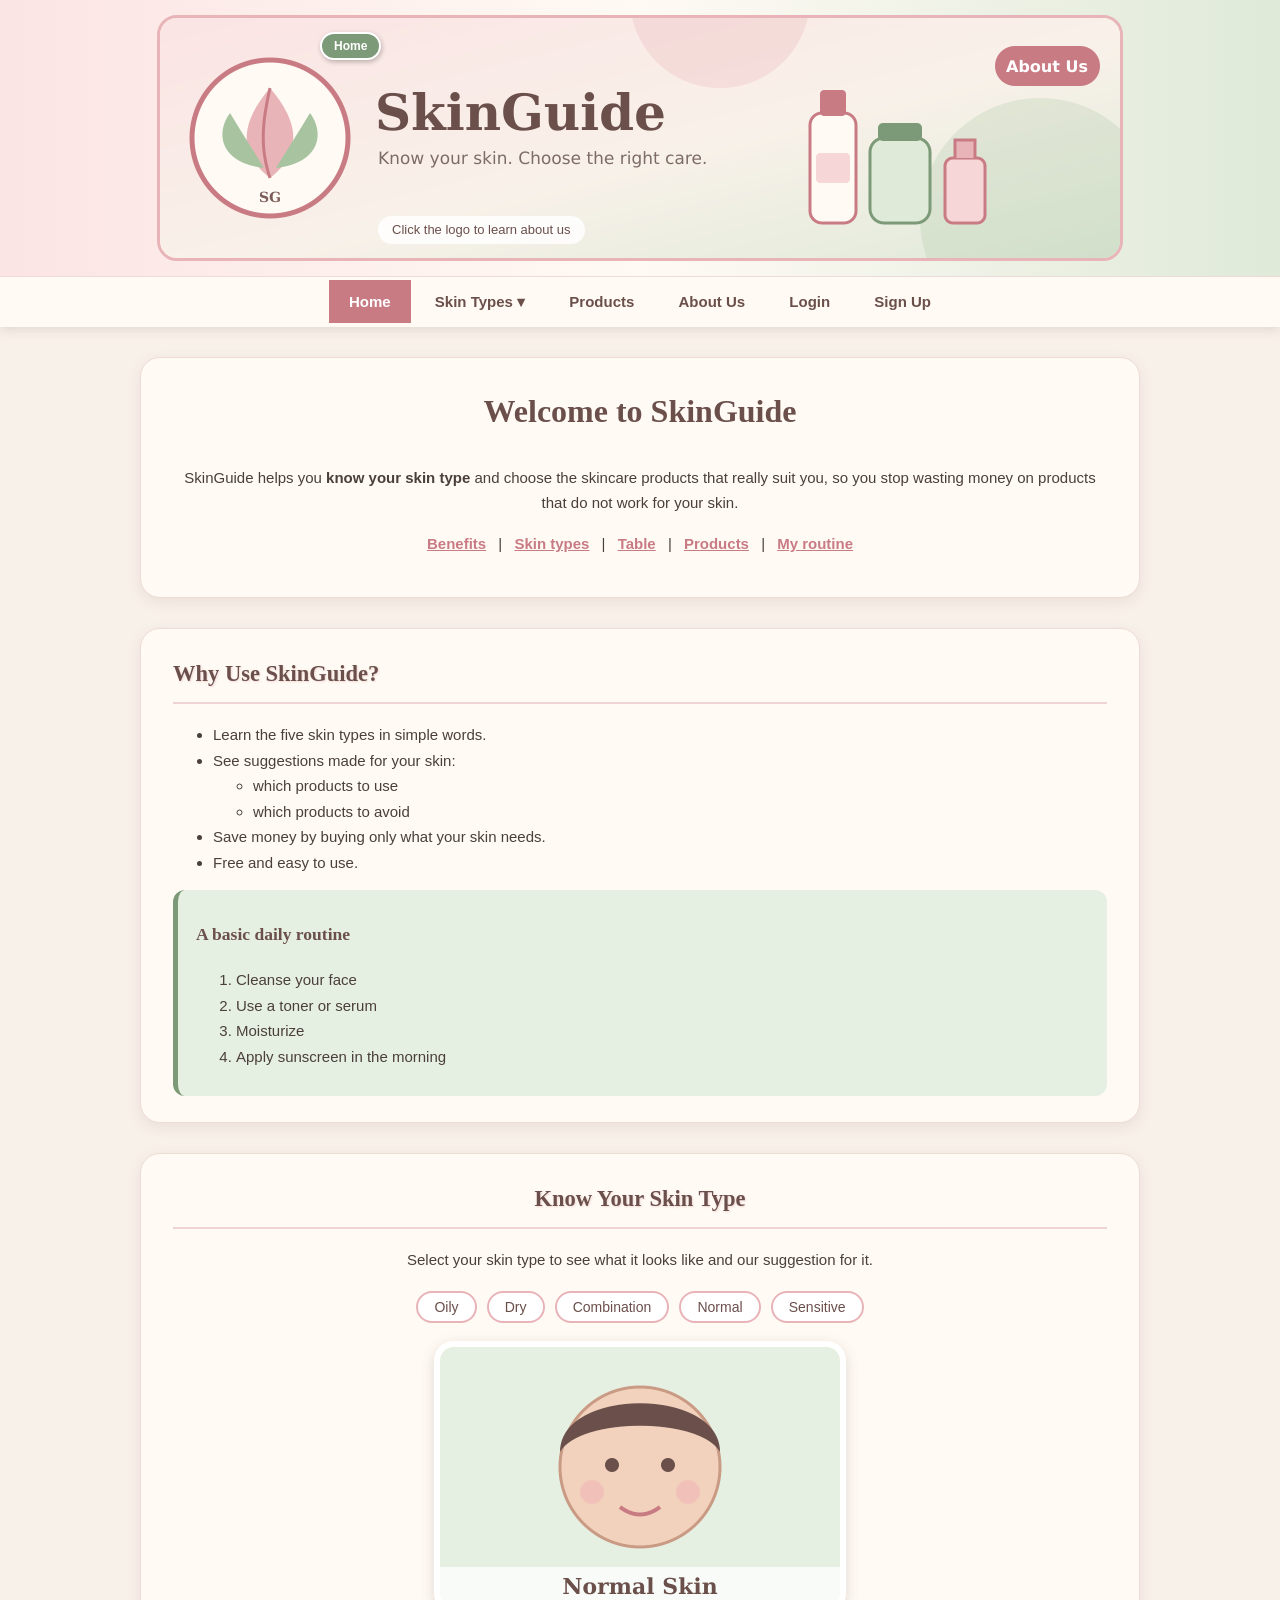
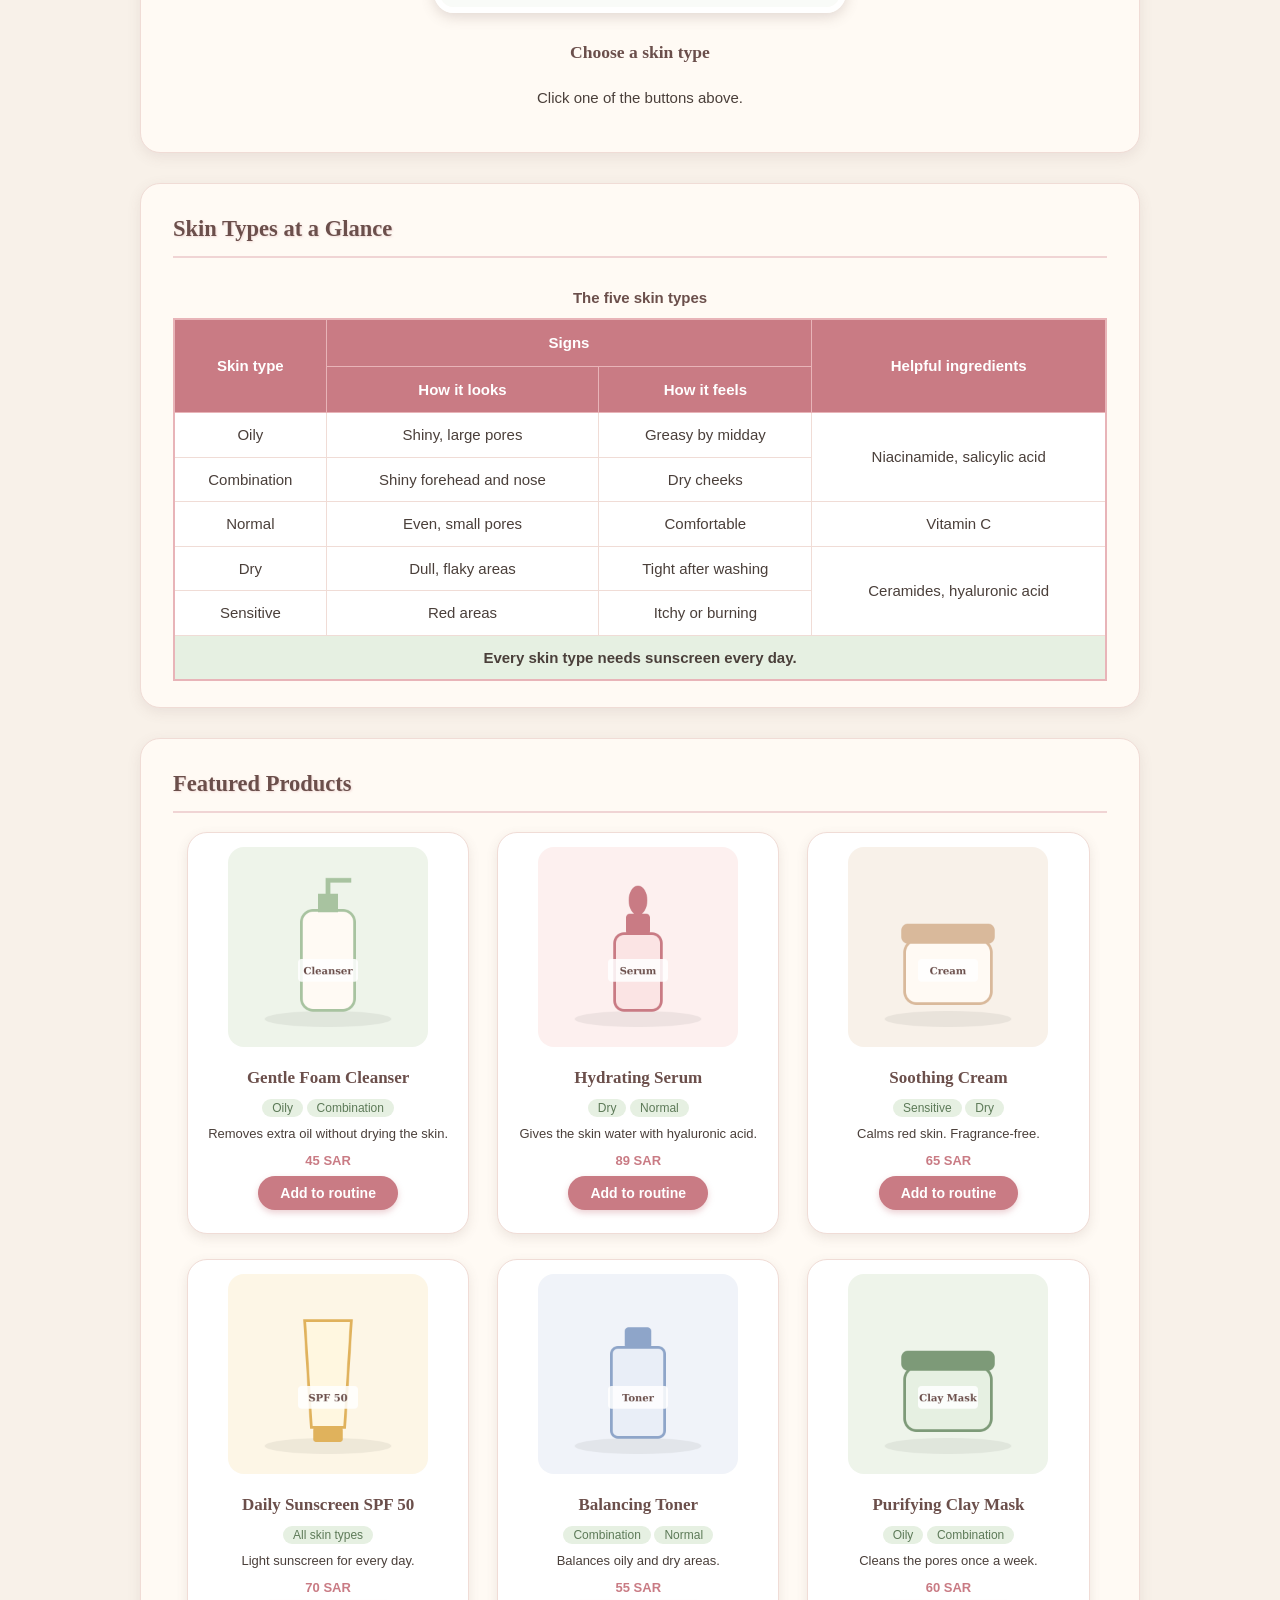
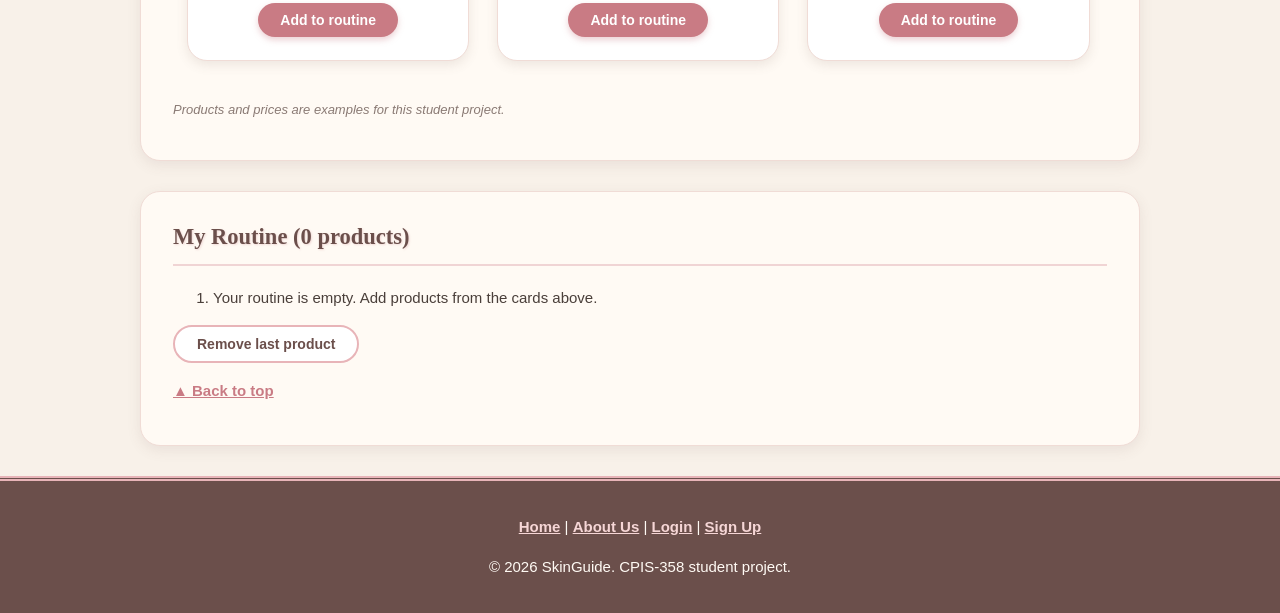
<file: index.html>
<!DOCTYPE html>

<!-- =========================================================
     SkinGuide - Home page (index.html)
     ========================================================= -->

<html lang="en">
<head>
    <meta charset="utf-8">
    <meta name="viewport" content="width=device-width, initial-scale=1">
    <meta name="description" content="SkinGuide helps you know your skin type and choose suitable skincare products.">
    <meta name="keywords" content="skincare, skin type, products, routine">
    <meta name="author" content="Fatimah and Layan">
    <title>SkinGuide - Home</title>

    <!-- External CSS -->
    <link rel="stylesheet" type="text/css" href="style.css">

    <!-- Internal CSS: styles used only on this page -->
    <style type="text/css">
        .welcome h1 {
            margin-top: 0;
            font-size: 32px;
        }
        .contents a {
            margin: 0 8px;
        }
    </style>

    <!-- External JavaScript -->
    <script type="text/javascript" src="script.js"></script>

</head>

<body onload="drawRoutine()">

    <!-- ================= HEADER (same on every page) ================= -->
    <header class="site-header" id="top">
        <div class="banner-box">
            <!-- Image map: the logo and the "About Us" label link to the About Us page -->
            <img src="images/banner.png" width="960" height="240" alt="SkinGuide banner" usemap="#skinMap">
            <span class="badge">Home</span>
            <span class="banner-message">Click the logo to learn about us</span>
            <map name="skinMap">
                <area shape="circle" coords="110,120,80" href="about.html" alt="About SkinGuide">
                <area shape="rect" coords="835,28,940,68" href="about.html" alt="About Us">
                <area shape="rect" coords="215,60,660,155" href="index.html" alt="SkinGuide home">
            </map>
        </div>

        <!-- Small banner for phones (shown by CSS on small screens), also an image map -->
        <div class="banner-small">
            <img src="images/banner-mobile.png" width="360" height="150" alt="SkinGuide banner" usemap="#smallMap">
            <map name="smallMap">
                <area shape="circle" coords="60,75,45" href="about.html" alt="About SkinGuide">
                <area shape="rect" coords="122,100,214,128" href="about.html" alt="About Us">
                <area shape="rect" coords="122,35,350,90" href="index.html" alt="SkinGuide home">
            </map>
        </div>

        <nav class="menu">
            <ul>
                <li><a href="index.html" class="active">Home</a></li>
                <li><a href="index.html#skin-types">Skin&nbsp;Types&nbsp;&#9662;</a>
                    <ul class="submenu">
                        <li><a href="index.html#skin-types">Skin type viewer</a></li>
                        <li><a href="index.html#skin-table">Skin types table</a></li>
                    </ul>
                </li>
                <li><a href="index.html#products">Products</a></li>
                <li><a href="about.html">About&nbsp;Us</a></li>
                <li><a href="login.html">Login</a></li>
                <li><a href="signup.html">Sign&nbsp;Up</a></li>
            </ul>
        </nav>
    </header>

    <div class="container">

        <!-- Welcome -->
        <section class="card welcome center">
            <h1>Welcome to SkinGuide</h1>
            <p>
                SkinGuide helps you <strong>know your skin type</strong> and choose the skincare products
                that really suit you, so you stop wasting money on products that do not work for your skin.
            </p>
            <!-- Internal links (links within this page) -->
            <p class="contents">
                <a href="#benefits">Benefits</a> |
                <a href="#skin-types">Skin types</a> |
                <a href="#skin-table">Table</a> |
                <a href="#products">Products</a> |
                <a href="#routine">My routine</a>
            </p>
        </section>

        <!-- Benefits (lists) -->
        <section id="benefits" class="card">
            <h2>Why Use SkinGuide?</h2>
            <article>
                <ul>
                    <li>Learn the five skin types in simple words.</li>
                    <li>See suggestions made for your skin:
                        <ul>
                            <li>which products to use</li>
                            <li>which products to avoid</li>
                        </ul>
                    </li>
                    <li>Save money by buying only what your skin needs.</li>
                    <li>Free and easy to use.</li>
                </ul>
            </article>
            <article class="green-box">
                <h3>A basic daily routine</h3>
                <ol>
                    <li>Cleanse your face</li>
                    <li>Use a toner or serum</li>
                    <li>Moisturize</li>
                    <li>Apply sunscreen in the morning</li>
                </ol>
            </article>
        </section>

        <!-- Skin types: dynamic picture & text -->
        <section id="skin-types" class="card center">
            <h2>Know Your Skin Type</h2>
            <p>Select your skin type to see what it looks like and our suggestion for it.</p>
            <p>
                <button class="skin-btn" id="skinBtn0" onclick="showSkinType(0)">Oily</button>
                <button class="skin-btn" id="skinBtn1" onclick="showSkinType(1)">Dry</button>
                <button class="skin-btn" id="skinBtn2" onclick="showSkinType(2)">Combination</button>
                <button class="skin-btn" id="skinBtn3" onclick="showSkinType(3)">Normal</button>
                <button class="skin-btn" id="skinBtn4" onclick="showSkinType(4)">Sensitive</button>
            </p>
            <img id="skinPicture" class="viewer-img" src="images/skin-normal.png" width="400" height="260" alt="Skin type">
            <h3 id="skinTitle">Choose a skin type</h3>
            <p id="skinText">Click one of the buttons above.</p>
            <p id="skinTip" style="color: #c97b84; font-weight: bold;"></p>
        </section>

        <!-- Table -->
        <section id="skin-table" class="card">
            <h2>Skin Types at a Glance</h2>
            <table class="data-table">
                <caption>The five skin types</caption>
                <thead>
                    <tr>
                        <th rowspan="2">Skin type</th>
                        <th colspan="2">Signs</th>
                        <th rowspan="2">Helpful ingredients</th>
                    </tr>
                    <tr>
                        <th>How it looks</th>
                        <th>How it feels</th>
                    </tr>
                </thead>
                <tbody>
                    <tr>
                        <td>Oily</td>
                        <td>Shiny, large pores</td>
                        <td>Greasy by midday</td>
                        <td rowspan="2">Niacinamide, salicylic acid</td>
                    </tr>
                    <tr>
                        <td>Combination</td>
                        <td>Shiny forehead and nose</td>
                        <td>Dry cheeks</td>
                    </tr>
                    <tr>
                        <td>Normal</td>
                        <td>Even, small pores</td>
                        <td>Comfortable</td>
                        <td>Vitamin C</td>
                    </tr>
                    <tr>
                        <td>Dry</td>
                        <td>Dull, flaky areas</td>
                        <td>Tight after washing</td>
                        <td rowspan="2">Ceramides, hyaluronic acid</td>
                    </tr>
                    <tr>
                        <td>Sensitive</td>
                        <td>Red areas</td>
                        <td>Itchy or burning</td>
                    </tr>
                </tbody>
                <tfoot>
                    <tr>
                        <td colspan="4">Every skin type needs sunscreen every day.</td>
                    </tr>
                </tfoot>
            </table>
        </section>

        <!-- Featured products -->
        <section id="products" class="card">
            <h2>Featured Products</h2>

            <article class="product-card">
                <img src="images/product-cleanser.png" width="200" height="200" alt="Gentle Foam Cleanser">
                <h3>Gentle Foam Cleanser</h3>
                <p><span class="tag">Oily</span> <span class="tag">Combination</span></p>
                <p>Removes extra oil without drying the skin.</p>
                <p class="price">45 SAR</p>
                <button class="btn" onclick="addToRoutine(0)">Add to routine</button>
            </article>

            <article class="product-card">
                <img src="images/product-serum.png" width="200" height="200" alt="Hydrating Serum">
                <h3>Hydrating Serum</h3>
                <p><span class="tag">Dry</span> <span class="tag">Normal</span></p>
                <p>Gives the skin water with hyaluronic acid.</p>
                <p class="price">89 SAR</p>
                <button class="btn" onclick="addToRoutine(1)">Add to routine</button>
            </article>

            <article class="product-card">
                <img src="images/product-moisturizer.png" width="200" height="200" alt="Soothing Cream">
                <h3>Soothing Cream</h3>
                <p><span class="tag">Sensitive</span> <span class="tag">Dry</span></p>
                <p>Calms red skin. Fragrance-free.</p>
                <p class="price">65 SAR</p>
                <button class="btn" onclick="addToRoutine(2)">Add to routine</button>
            </article>

            <article class="product-card">
                <img src="images/product-sunscreen.png" width="200" height="200" alt="Daily Sunscreen SPF 50">
                <h3>Daily Sunscreen SPF 50</h3>
                <p><span class="tag">All skin types</span></p>
                <p>Light sunscreen for every day.</p>
                <p class="price">70 SAR</p>
                <button class="btn" onclick="addToRoutine(3)">Add to routine</button>
            </article>

            <article class="product-card">
                <img src="images/product-toner.png" width="200" height="200" alt="Balancing Toner">
                <h3>Balancing Toner</h3>
                <p><span class="tag">Combination</span> <span class="tag">Normal</span></p>
                <p>Balances oily and dry areas.</p>
                <p class="price">55 SAR</p>
                <button class="btn" onclick="addToRoutine(4)">Add to routine</button>
            </article>

            <article class="product-card">
                <img src="images/product-mask.png" width="200" height="200" alt="Purifying Clay Mask">
                <h3>Purifying Clay Mask</h3>
                <p><span class="tag">Oily</span> <span class="tag">Combination</span></p>
                <p>Cleans the pores once a week.</p>
                <p class="price">60 SAR</p>
                <button class="btn" onclick="addToRoutine(5)">Add to routine</button>
            </article>

            <div class="clear"></div>
            <p class="note">Products and prices are examples for this student project.</p>
        </section>

        <!-- Dynamic elements: my routine -->
        <section id="routine" class="card">
            <h2>My Routine (<span id="routineCount">0</span> products)</h2>
            <ol id="routineList"></ol>
            <button class="btn btn-light" onclick="removeLastProduct()">Remove last product</button>
            <p><a href="#top">&#9650; Back to top</a></p>
        </section>
    </div>

    <!-- ================= FOOTER (same on every page) ================= -->
    <footer class="site-footer">
        <p>
            <a href="index.html">Home</a> |
            <a href="about.html">About Us</a> |
            <a href="login.html">Login</a> |
            <a href="signup.html">Sign Up</a>
        </p>
        <p>&copy; 2026 SkinGuide. CPIS-358 student project.</p>
    </footer>

</body>
</html>
</file>
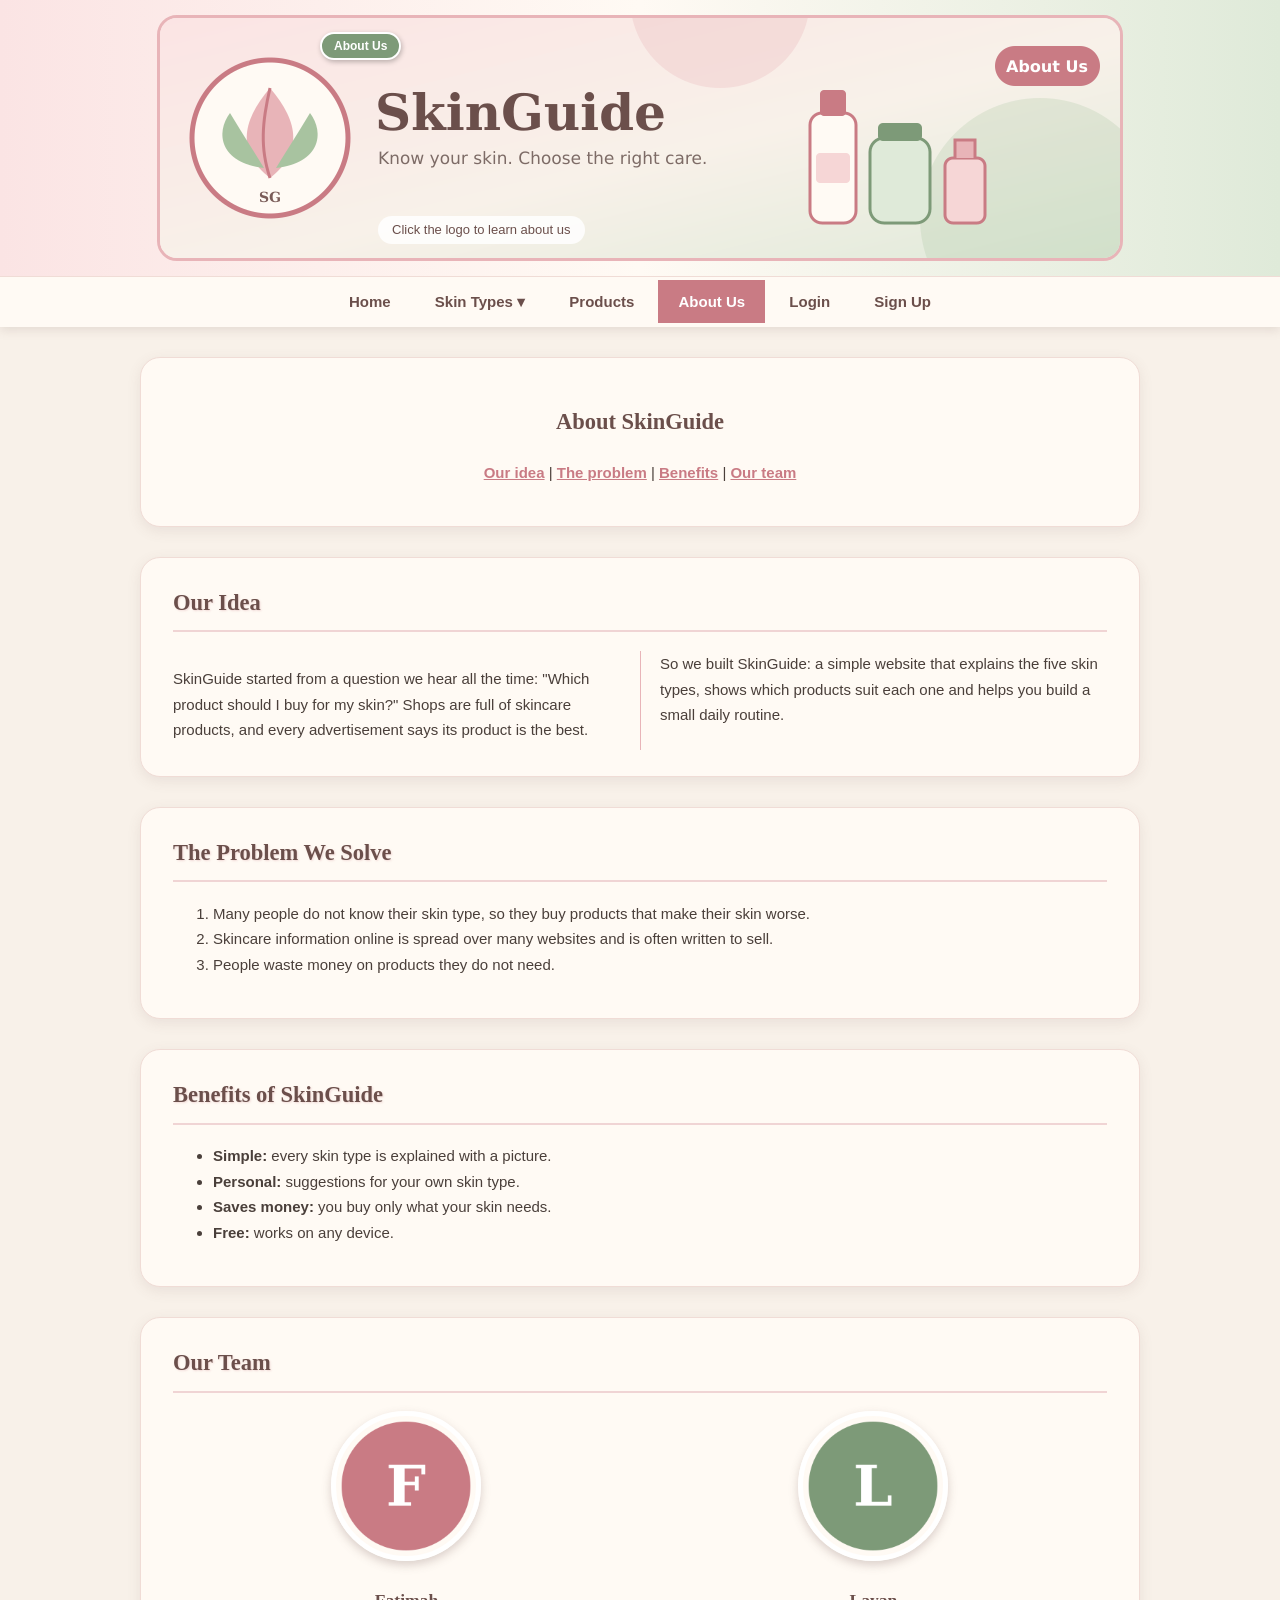
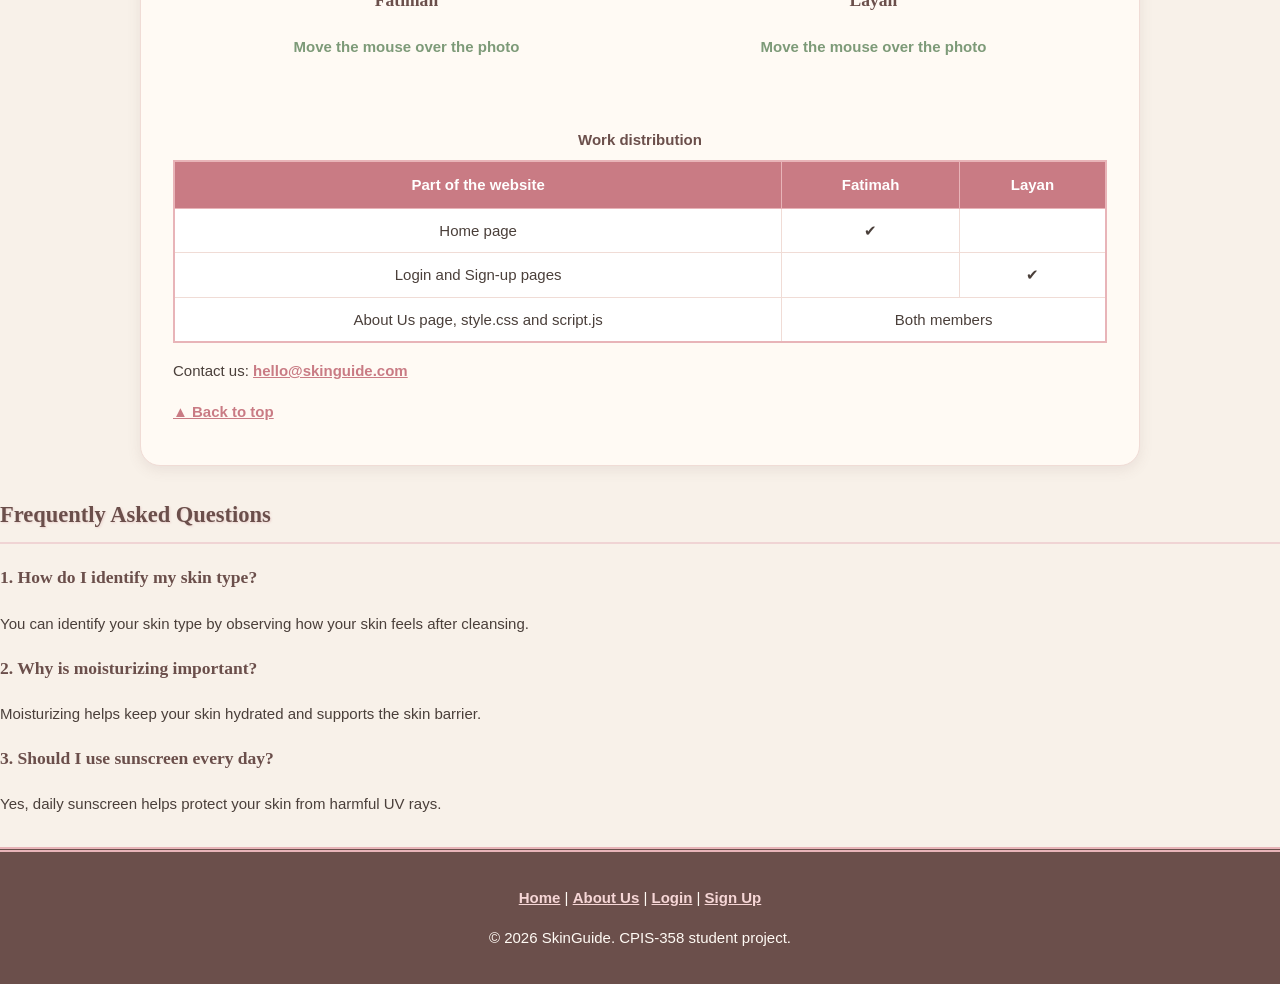
<file: about.html>
<!DOCTYPE html>

<!-- =========================================================
     SkinGuide - About Us page (about.html)
     ========================================================= -->

<html lang="en">
<head>
    <meta charset="utf-8">
    <meta name="viewport" content="width=device-width, initial-scale=1">
    <meta name="description" content="About SkinGuide: the idea, the problem, the benefits and the team.">
    <meta name="keywords" content="skincare, SkinGuide, about us, team">
    <meta name="author" content="Fatimah and Layan">
    <title>SkinGuide - About Us</title>

    <!-- External CSS -->
    <link rel="stylesheet" type="text/css" href="style.css">

    <!-- Internal CSS -->
    <style type="text/css">
        .role {
            min-height: 50px;
            color: #7d9a78;
            font-weight: bold;
        }
    </style>

    <!-- External JavaScript -->
    <script type="text/javascript" src="script.js"></script>

    <!-- Embedded JavaScript: show each member's role when the mouse is over the photo -->
    <script type="text/javascript">
        var roles = [
            "Built the Home page and the skin type viewer.",
            "Built the Login and Sign-up pages and their validation."
        ];

        function showRole(n) {
            document.getElementById("role" + n).innerHTML = roles[n];
        }

        function hideRole(n) {
            document.getElementById("role" + n).innerHTML = "Move the mouse over the photo";
        }
    </script>
</head>

<body>

    <!-- ================= HEADER (same on every page) ================= -->
    <header class="site-header" id="top">
        <div class="banner-box">
            <img src="images/banner.png" width="960" height="240" alt="SkinGuide banner" usemap="#skinMap">
            <span class="badge">About Us</span>
            <span class="banner-message">Click the logo to learn about us</span>
            <map name="skinMap">
                <area shape="circle" coords="110,120,80" href="about.html" alt="About SkinGuide">
                <area shape="rect" coords="835,28,940,68" href="about.html" alt="About Us">
                <area shape="rect" coords="215,60,660,155" href="index.html" alt="SkinGuide home">
            </map>
        </div>

        <!-- Small banner for phones (shown by CSS on small screens), also an image map -->
        <div class="banner-small">
            <img src="images/banner-mobile.png" width="360" height="150" alt="SkinGuide banner" usemap="#smallMap">
            <map name="smallMap">
                <area shape="circle" coords="60,75,45" href="about.html" alt="About SkinGuide">
                <area shape="rect" coords="122,100,214,128" href="about.html" alt="About Us">
                <area shape="rect" coords="122,35,350,90" href="index.html" alt="SkinGuide home">
            </map>
        </div>

        <nav class="menu">
            <ul>
                <li><a href="index.html">Home</a></li>
                <li><a href="index.html#skin-types">Skin&nbsp;Types&nbsp;&#9662;</a>
                    <ul class="submenu">
                        <li><a href="index.html#skin-types">Skin type viewer</a></li>
                        <li><a href="index.html#skin-table">Skin types table</a></li>
                    </ul>
                </li>
                <li><a href="index.html#products">Products</a></li>
                <li><a href="about.html" class="active">About&nbsp;Us</a></li>
                <li><a href="login.html">Login</a></li>
                <li><a href="signup.html">Sign&nbsp;Up</a></li>
            </ul>
        </nav>
    </header>

    <div class="container">

        <section class="card center">
            <h1>About SkinGuide</h1>
            <!-- Internal links -->
            <p>
                <a href="#idea">Our idea</a> |
                <a href="#problem">The problem</a> |
                <a href="#benefits">Benefits</a> |
                <a href="#team">Our team</a>
            </p>
        </section>

        <section id="idea" class="card">
            <h2>Our Idea</h2>
            <div class="two-columns">
                <p>
                    SkinGuide started from a question we hear all the time: "Which product should I buy for
                    my skin?" Shops are full of skincare products, and every advertisement says its product
                    is the best.
                </p>
                <p>
                    So we built SkinGuide: a simple website that explains the five skin types, shows which
                    products suit each one and helps you build a small daily routine.
                </p>
            </div>
        </section>

        <section id="problem" class="card">
            <h2>The Problem We Solve</h2>
            <ol>
                <li>Many people do not know their skin type, so they buy products that make their skin worse.</li>
                <li>Skincare information online is spread over many websites and is often written to sell.</li>
                <li>People waste money on products they do not need.</li>
            </ol>
        </section>

        <section id="benefits" class="card">
            <h2>Benefits of SkinGuide</h2>
            <ul>
                <li><strong>Simple:</strong> every skin type is explained with a picture.</li>
                <li><strong>Personal:</strong> suggestions for your own skin type.</li>
                <li><strong>Saves money:</strong> you buy only what your skin needs.</li>
                <li><strong>Free:</strong> works on any device.</li>
            </ul>
        </section>

        <section id="team" class="card">
            <h2>Our Team</h2>

            <article class="team-card">
                <img src="images/member1.png" width="140" height="140" alt="Fatimah"
                     onmouseover="showRole(0)" onmouseout="hideRole(0)">
                <h3>Fatimah</h3>
                <p id="role0" class="role">Move the mouse over the photo</p>
            </article>

            <article class="team-card">
                <img src="images/member2.png" width="140" height="140" alt="Layan"
                     onmouseover="showRole(1)" onmouseout="hideRole(1)">
                <h3>Layan</h3>
                <p id="role1" class="role">Move the mouse over the photo</p>
            </article>

            <div class="clear"></div>

            <table class="data-table">
                <caption>Work distribution</caption>
                <thead>
                    <tr>
                        <th>Part of the website</th>
                        <th>Fatimah</th>
                        <th>Layan</th>
                    </tr>
                </thead>
                <tbody>
                    <tr>
                        <td>Home page</td>
                        <td>&#10004;</td>
                        <td></td>
                    </tr>
                    <tr>
                        <td>Login and Sign-up pages</td>
                        <td></td>
                        <td>&#10004;</td>
                    </tr>
                    <tr>
                        <td>About Us page, style.css and script.js</td>
                        <td colspan="2">Both members</td>
                    </tr>
                </tbody>
            </table>

            <p>Contact us: <a href="mailto:hello@skinguide.com">hello@skinguide.com</a></p>
            <p><a href="#top">&#9650; Back to top</a></p>
        </section>
    </div>
<section class="faq">
    <h2>Frequently Asked Questions</h2>
    <h3>1. How do I identify my skin type?</h3>
    <p>You can identify your skin type by observing how your skin feels after cleansing.</p>
    <h3>2. Why is moisturizing important?</h3>
    <p>Moisturizing helps keep your skin hydrated and supports the skin barrier.</p>
    <h3>3. Should I use sunscreen every day?</h3>
    <p>Yes, daily sunscreen helps protect your skin from harmful UV rays.</p>
</section>
    <!-- ================= FOOTER (same on every page) ================= -->
    <footer class="site-footer">
        <p>
            <a href="index.html">Home</a> |
            <a href="about.html">About Us</a> |
            <a href="login.html">Login</a> |
            <a href="signup.html">Sign Up</a>
        </p>
        <p>&copy; 2026 SkinGuide. CPIS-358 student project.</p>
    </footer>
     
</body>
</html>
</file>
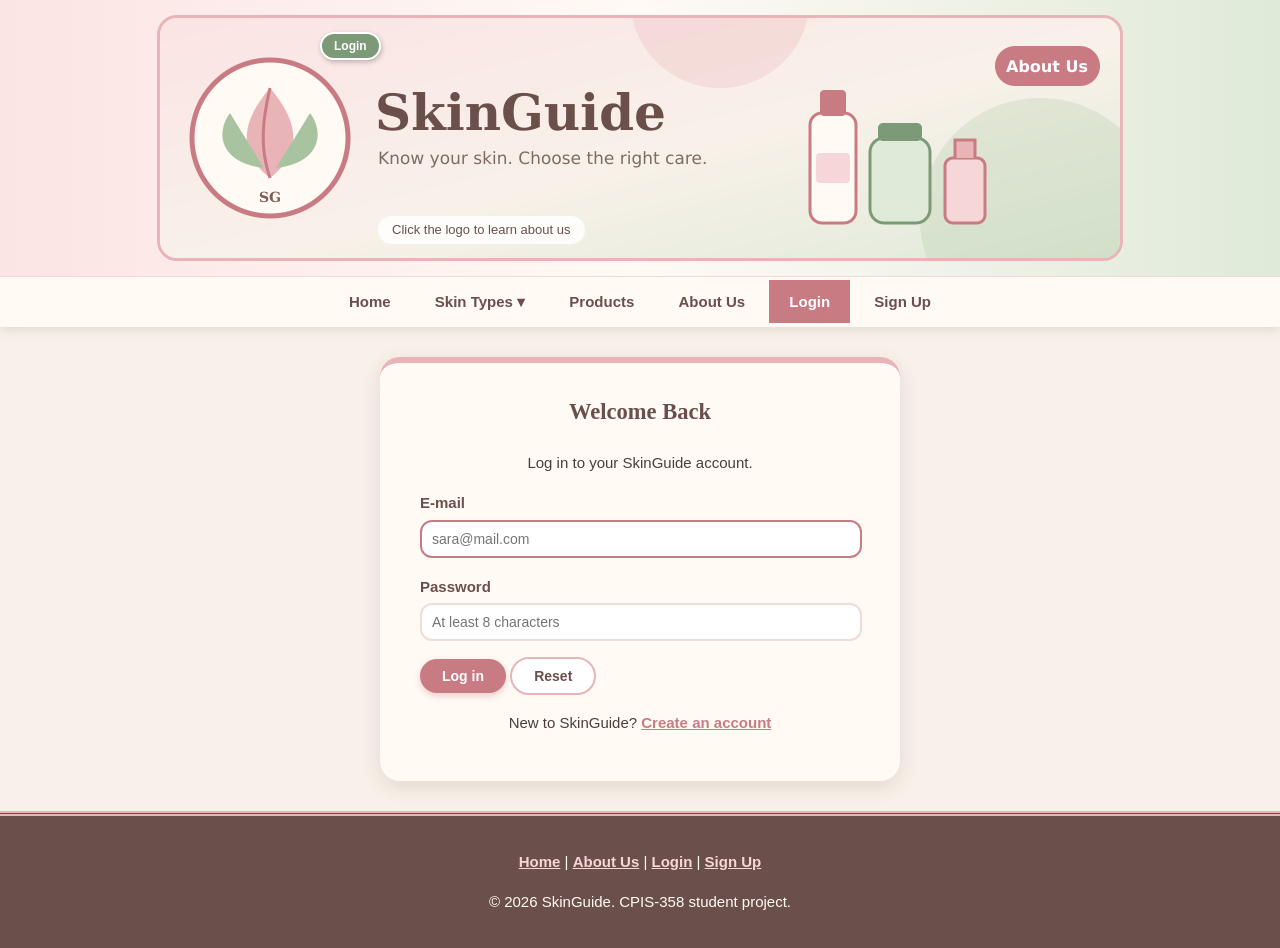
<file: login.html>
<!DOCTYPE html>

<!-- =========================================================
     SkinGuide - Login page (login.html)
     ========================================================= -->

<html lang="en">
<head>
    <meta charset="utf-8">
    <meta name="viewport" content="width=device-width, initial-scale=1">
    <meta name="description" content="Log in to your SkinGuide account.">
    <meta name="keywords" content="skincare, SkinGuide, login">
    <meta name="author" content="Fatimah and Layan">
    <title>SkinGuide - Login</title>

    <!-- External CSS -->
    <link rel="stylesheet" type="text/css" href="style.css">

    <!-- Internal CSS -->
    <style type="text/css">
        .form-box h1 {
            margin-top: 0;
        }
    </style>

    <!-- External JavaScript -->
    <script type="text/javascript" src="script.js"></script>
</head>

<body>

    <!-- ================= HEADER (same on every page) ================= -->
    <header class="site-header" id="top">
        <div class="banner-box">
            <img src="images/banner.png" width="960" height="240" alt="SkinGuide banner" usemap="#skinMap">
            <span class="badge">Login</span>
            <span class="banner-message">Click the logo to learn about us</span>
            <map name="skinMap">
                <area shape="circle" coords="110,120,80" href="about.html" alt="About SkinGuide">
                <area shape="rect" coords="835,28,940,68" href="about.html" alt="About Us">
                <area shape="rect" coords="215,60,660,155" href="index.html" alt="SkinGuide home">
            </map>
        </div>

        <!-- Small banner for phones (shown by CSS on small screens), also an image map -->
        <div class="banner-small">
            <img src="images/banner-mobile.png" width="360" height="150" alt="SkinGuide banner" usemap="#smallMap">
            <map name="smallMap">
                <area shape="circle" coords="60,75,45" href="about.html" alt="About SkinGuide">
                <area shape="rect" coords="122,100,214,128" href="about.html" alt="About Us">
                <area shape="rect" coords="122,35,350,90" href="index.html" alt="SkinGuide home">
            </map>
        </div>

        <nav class="menu">
            <ul>
                <li><a href="index.html">Home</a></li>
                <li><a href="index.html#skin-types">Skin&nbsp;Types&nbsp;&#9662;</a>
                    <ul class="submenu">
                        <li><a href="index.html#skin-types">Skin type viewer</a></li>
                        <li><a href="index.html#skin-table">Skin types table</a></li>
                    </ul>
                </li>
                <li><a href="index.html#products">Products</a></li>
                <li><a href="about.html">About&nbsp;Us</a></li>
                <li><a href="login.html" class="active">Login</a></li>
                <li><a href="signup.html">Sign&nbsp;Up</a></li>
            </ul>
        </nav>
    </header>

    <div class="container">
        <section class="form-box">
            <h1 class="center">Welcome Back</h1>
            <p class="center">Log in to your SkinGuide account.</p>

            <form name="loginForm" action="#" method="post"
                  onsubmit="return validateLogin()" onreset="resetLogin()">

                <div class="form-row">
                    <label for="email">E-mail</label>
                    <!-- type="text": our JavaScript function isValidEmail() checks the e-mail -->
                    <input type="text" id="email" name="email" class="field"
                           placeholder="sara@mail.com" maxlength="60" autofocus>
                    <span id="emailError" class="error"></span>
                </div>

                <div class="form-row">
                    <label for="password">Password</label>
                    <input type="password" id="password" name="password" class="field"
                           placeholder="At least 8 characters" maxlength="30">
                    <span id="passwordError" class="error"></span>
                </div>

                <input type="submit" id="loginBtn" class="btn" value="Log in">
                <input type="reset" class="btn btn-light" value="Reset">
            </form>

            <div id="loginMessage" class="message"></div>

            <p class="center">New to SkinGuide? <a href="signup.html">Create an account</a></p>
        </section>
    </div>

    <!-- ================= FOOTER (same on every page) ================= -->
    <footer class="site-footer">
        <p>
            <a href="index.html">Home</a> |
            <a href="about.html">About Us</a> |
            <a href="login.html">Login</a> |
            <a href="signup.html">Sign Up</a>
        </p>
        <p>&copy; 2026 SkinGuide. CPIS-358 student project.</p>
    </footer>

</body>
</html>
</file>
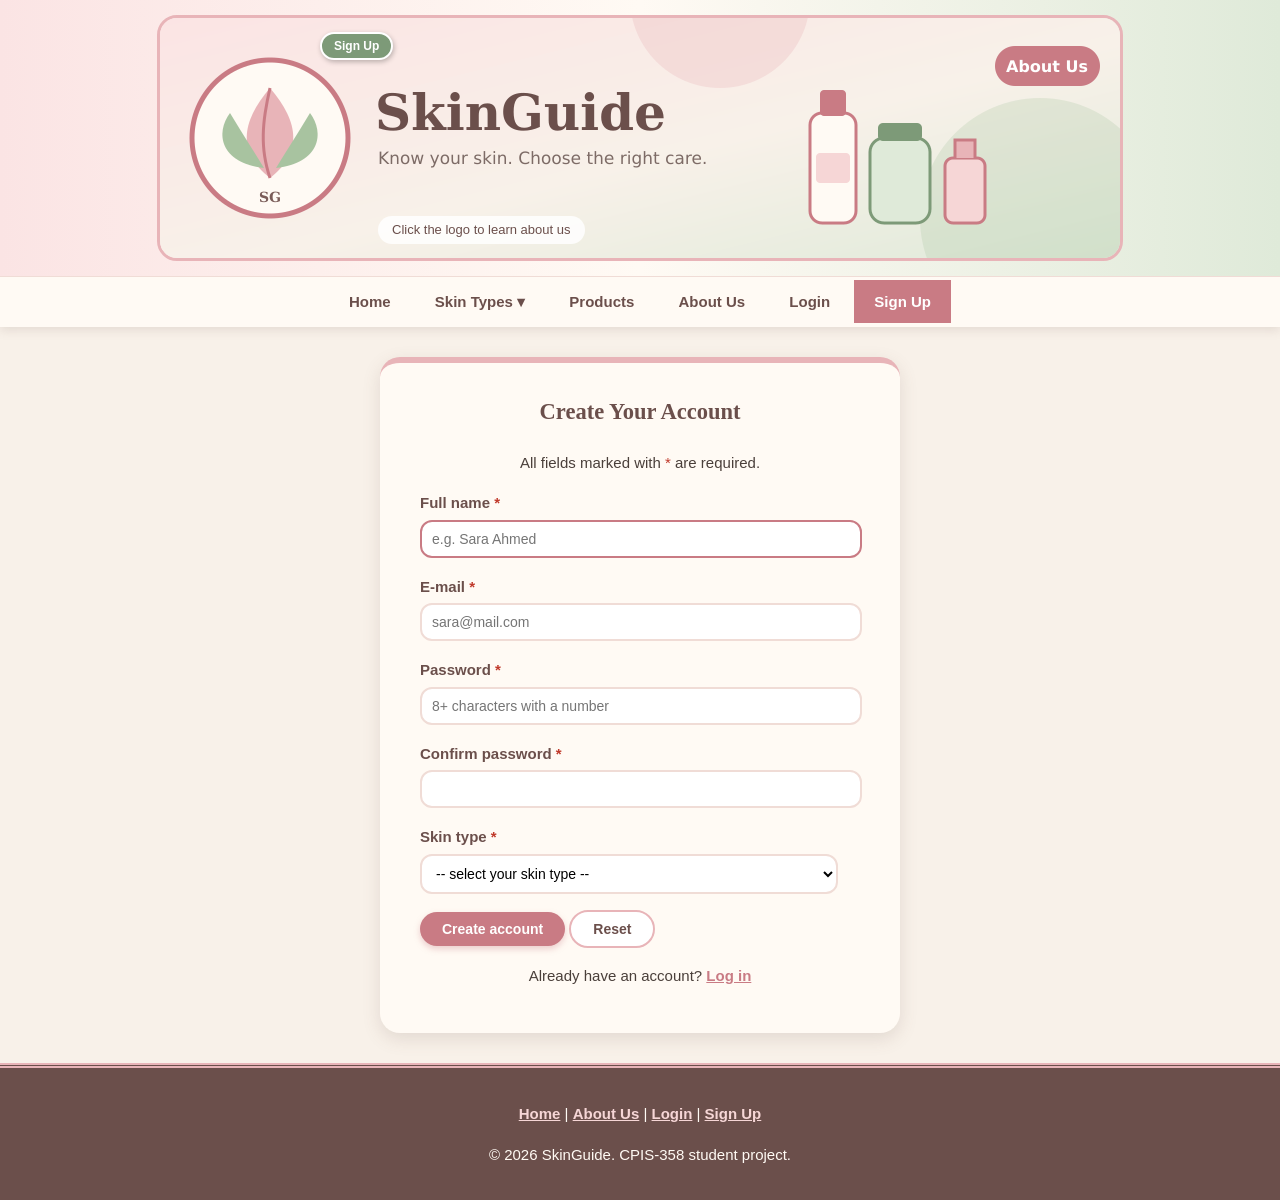
<file: signup.html>
<!DOCTYPE html>

<!-- =========================================================
     SkinGuide - Sign-up page (signup.html)
     ========================================================= -->

<html lang="en">
<head>
    <meta charset="utf-8">
    <meta name="viewport" content="width=device-width, initial-scale=1">
    <meta name="description" content="Create a free SkinGuide account.">
    <meta name="keywords" content="skincare, SkinGuide, sign up">
    <meta name="author" content="Fatimah and Layan">
    <title>SkinGuide - Sign Up</title>

    <!-- External CSS -->
    <link rel="stylesheet" type="text/css" href="style.css">

    <!-- Internal CSS -->
    <style type="text/css">
        .form-box h1 {
            margin-top: 0;
        }
        .star {
            color: #c0392b;
        }
    </style>

    <!-- External JavaScript -->
    <script type="text/javascript" src="script.js"></script>
</head>

<body>

    <!-- ================= HEADER (same on every page) ================= -->
    <header class="site-header" id="top">
        <div class="banner-box">
            <img src="images/banner.png" width="960" height="240" alt="SkinGuide banner" usemap="#skinMap">
            <span class="badge">Sign Up</span>
            <span class="banner-message">Click the logo to learn about us</span>
            <map name="skinMap">
                <area shape="circle" coords="110,120,80" href="about.html" alt="About SkinGuide">
                <area shape="rect" coords="835,28,940,68" href="about.html" alt="About Us">
                <area shape="rect" coords="215,60,660,155" href="index.html" alt="SkinGuide home">
            </map>
        </div>

        <!-- Small banner for phones (shown by CSS on small screens), also an image map -->
        <div class="banner-small">
            <img src="images/banner-mobile.png" width="360" height="150" alt="SkinGuide banner" usemap="#smallMap">
            <map name="smallMap">
                <area shape="circle" coords="60,75,45" href="about.html" alt="About SkinGuide">
                <area shape="rect" coords="122,100,214,128" href="about.html" alt="About Us">
                <area shape="rect" coords="122,35,350,90" href="index.html" alt="SkinGuide home">
            </map>
        </div>

        <nav class="menu">
            <ul>
                <li><a href="index.html">Home</a></li>
                <li><a href="index.html#skin-types">Skin&nbsp;Types&nbsp;&#9662;</a>
                    <ul class="submenu">
                        <li><a href="index.html#skin-types">Skin type viewer</a></li>
                        <li><a href="index.html#skin-table">Skin types table</a></li>
                    </ul>
                </li>
                <li><a href="index.html#products">Products</a></li>
                <li><a href="about.html">About&nbsp;Us</a></li>
                <li><a href="login.html">Login</a></li>
                <li><a href="signup.html" class="active">Sign&nbsp;Up</a></li>
            </ul>
        </nav>
    </header>

    <div class="container">
        <section class="form-box">
            <h1 class="center">Create Your Account</h1>
            <p class="center">All fields marked with <span class="star">*</span> are required.</p>

            <form name="signupForm" action="#" method="post"
                  onsubmit="return validateSignup()" onreset="resetSignup()">

                <div class="form-row">
                    <label for="fullName">Full name <span class="star">*</span></label>
                    <input type="text" id="fullName" name="fullName" class="field"
                           placeholder="e.g. Sara Ahmed" maxlength="50" autofocus>
                    <span id="fullNameError" class="error"></span>
                </div>

                <div class="form-row">
                    <label for="email">E-mail <span class="star">*</span></label>
                    <!-- type="text": our JavaScript function isValidEmail() checks the e-mail -->
                    <input type="text" id="email" name="email" class="field"
                           placeholder="sara@mail.com" maxlength="60">
                    <span id="emailError" class="error"></span>
                </div>

                <div class="form-row">
                    <label for="password">Password <span class="star">*</span></label>
                    <input type="password" id="password" name="password" class="field"
                           placeholder="8+ characters with a number" maxlength="30">
                    <span id="passwordError" class="error"></span>
                </div>

                <div class="form-row">
                    <label for="confirmPassword">Confirm password <span class="star">*</span></label>
                    <input type="password" id="confirmPassword" name="confirmPassword" class="field" maxlength="30">
                    <span id="confirmPasswordError" class="error"></span>
                </div>

                <div class="form-row">
                    <label for="skinType">Skin type <span class="star">*</span></label>
                    <select id="skinType" name="skinType" class="field">
                        <option value="">-- select your skin type --</option>
                        <option value="oily">Oily</option>
                        <option value="dry">Dry</option>
                        <option value="combination">Combination</option>
                        <option value="normal">Normal</option>
                        <option value="sensitive">Sensitive</option>
                    </select>
                    <span id="skinTypeError" class="error"></span>
                </div>

                <input type="submit" class="btn" value="Create account">
                <input type="reset" class="btn btn-light" value="Reset">
            </form>

            <div id="signupMessage" class="message"></div>

            <p class="center">Already have an account? <a href="login.html">Log in</a></p>
        </section>
    </div>

    <!-- ================= FOOTER (same on every page) ================= -->
    <footer class="site-footer">
        <p>
            <a href="index.html">Home</a> |
            <a href="about.html">About Us</a> |
            <a href="login.html">Login</a> |
            <a href="signup.html">Sign Up</a>
        </p>
        <p>&copy; 2026 SkinGuide. CPIS-358 student project.</p>
    </footer>

</body>
</html>
</file>
<file: style.css>
/* =========================================================
   SkinGuide - External Style Sheet (style.css)
   This file is linked from all 4 pages, so every page
   has the same design (master page).
   ========================================================= */

/* ---------- 1. Basic elements ---------- */
body {
    margin: 0;
    font-family: "Trebuchet MS", Verdana, Arial, sans-serif;
    font-size: 15px;
    line-height: 1.7;
    color: #4a3f3a;
    background-color: #f8f1e9;              /* warm beige */
}

h1, h2, h3 {
    font-family: Georgia, "Times New Roman", serif;
    color: #6b4f4b;
}

h2 {
    margin-top: 0;
    padding-bottom: 8px;
    border-bottom: 2px solid #f0d4d4;                          /* border */
    text-shadow: 1px 1px 2px rgba(201, 123, 132, 0.25);       /* text shadow */
}

a {
    color: #c97b84;
    font-weight: bold;
}

a:hover {
    color: #7d9a78;                         /* pseudo-class */
}

/* ---------- 2. Header and banner (master page) ---------- */
.site-header {
    background-image: linear-gradient(to right, #fbe4e4, #fffaf4, #dfead9);
    padding-top: 15px;
    box-shadow: 0 3px 10px rgba(107, 79, 75, 0.15);           /* box shadow */
}

/* the box around the banner is the parent of the 3 layers */
.banner-box {
    position: relative;
    width: 960px;
    height: 240px;
    margin: 0 auto;
    border: 3px solid #e8b4b8;
    border-radius: 20px;
    overflow: hidden;
}

/* layer 1 (bottom): the banner picture */
.banner-box img {
    position: absolute;
    top: 0;
    left: 0;
    z-index: 1;
}

/* layer 2: the message on top of the picture */
.banner-message {
    position: absolute;
    bottom: 14px;
    left: 218px;
    z-index: 2;
    padding: 3px 14px;
    font-size: 13px;
    color: #6b4f4b;
    background-color: rgba(255, 255, 255, 0.85);
    border-radius: 14px;
}

/* layer 3 (top): the small badge */
.badge {
    position: absolute;
    top: 14px;
    left: 160px;
    z-index: 3;
    padding: 2px 12px;
    font-size: 12px;
    font-weight: bold;
    color: white;
    background-color: #7d9a78;
    border: 2px solid white;
    border-radius: 14px;
    box-shadow: 1px 2px 5px rgba(0, 0, 0, 0.25);
}

/* ---------- 3. Navigation menu ---------- */
.menu {
    margin-top: 15px;
    text-align: center;
    background-color: #fffaf4;
    border-top: 1px solid #f0dcd6;
}

.menu ul {
    margin: 0;
    padding: 0;
    list-style-type: none;
}

.menu li {
    display: inline;
    position: relative;
}

.menu li a {
    padding: 13px 20px;
    line-height: 50px;
    color: #6b4f4b;
    text-decoration: none;
}

.menu li a:hover {
    background-color: #f6d6d6;
}

/* the page that is open now */
.menu li a.active {
    background-color: #c97b84;
    color: white;
}

/* drop-down sub menu */
.menu li ul.submenu {
    display: none;
    position: absolute;
    top: 100%;
    left: 0;
    z-index: 10;                            /* above the page content */
    min-width: 180px;
    text-align: left;
    background-color: #fffaf4;
    border: 1px solid #f0dcd6;
    border-radius: 0 0 12px 12px;
    box-shadow: 0 8px 16px rgba(107, 79, 75, 0.15);
}

.menu li:hover ul.submenu {
    display: block;
}

.menu li ul.submenu li {
    display: block;
}

.menu li ul.submenu li a {
    display: block;
    padding: 8px 16px;
    line-height: normal;
}

/* ---------- 4. Page content ---------- */
.container {
    width: 90%;
    max-width: 1000px;
    margin: 30px auto;
}

/* ---------- 5. General classes (used on many pages) ---------- */
.card {
    margin-bottom: 30px;
    padding: 26px 32px;
    background-color: #fffaf4;
    border: 1px solid #f0dcd6;
    border-radius: 20px;                                   /* rounded corners */
    box-shadow: 0 4px 14px rgba(107, 79, 75, 0.10);       /* soft shadow */
}

.center {
    text-align: center;
}

.pink-box {
    padding: 12px 18px;
    background-color: #fbe4e4;
    border-left: 5px solid #c97b84;
    border-radius: 12px;
}

.green-box {
    padding: 12px 18px;
    background-color: #e6f0e2;
    border-left: 5px solid #7d9a78;
    border-radius: 12px;
}

.btn {
    padding: 9px 22px;
    font-size: 14px;
    font-weight: bold;
    color: white;
    background-color: #c97b84;
    border: none;
    border-radius: 22px;
    cursor: pointer;
    box-shadow: 0 3px 6px rgba(201, 123, 132, 0.35);
}

.btn:hover {
    background-color: #7d9a78;
}

.btn-light {
    color: #6b4f4b;
    background-color: white;
    border: 2px solid #e8b4b8;
    box-shadow: none;
}

.clear {
    clear: both;
}

/* a class used only with <p> */
p.note {
    font-size: 13px;
    font-style: italic;
    color: #8a7a74;
}

/* ---------- 6. Table ---------- */
.data-table {
    width: 100%;
    border-collapse: collapse;
    border: 2px solid #e8b4b8;
}

.data-table caption {
    padding: 8px;
    font-weight: bold;
    color: #6b4f4b;
}

.data-table th {
    padding: 10px;
    color: white;
    background-color: #c97b84;
    border: 1px solid #e8b4b8;
}

.data-table td {
    padding: 9px;
    text-align: center;
    background-color: white;
    border: 1px solid #f0dcd6;
}

.data-table tfoot td {
    font-weight: bold;
    background-color: #e6f0e2;
}

/* ---------- 7. Skin type viewer ---------- */
.skin-btn {
    margin: 3px;
    padding: 6px 16px;
    font-size: 14px;
    color: #6b4f4b;
    background-color: white;
    border: 2px solid #e8b4b8;
    border-radius: 20px;
    cursor: pointer;
}

.viewer-img {
    max-width: 90%;
    height: auto;
    border: 6px solid white;
    border-radius: 20px;
    box-shadow: 0 4px 14px rgba(107, 79, 75, 0.20);
}

/* ---------- 8. Product cards (3 in each row using float) ---------- */
.product-card {
    float: left;
    width: 30%;
    height: 400px;
    margin: 0 1.5% 25px 1.5%;
    text-align: center;
    background-color: white;
    border: 1px solid #f0dcd6;
    border-radius: 20px;
    box-shadow: 0 4px 12px rgba(107, 79, 75, 0.12);
    overflow: hidden;
}

.product-card img {
    margin-top: 14px;
    border-radius: 16px;
}

.product-card h3 {
    margin: 10px 0 4px 0;
    font-size: 17px;
}

.product-card p {
    margin: 4px 14px;
    font-size: 13px;
}

.tag {
    padding: 2px 10px;
    font-size: 12px;
    color: #5d7a58;
    background-color: #e6f0e2;
    border-radius: 10px;
}

.price {
    font-size: 16px;
    font-weight: bold;
    color: #c97b84;
}

/* ---------- 9. Forms ---------- */
.form-box {
    width: 440px;
    margin: 0 auto;
    padding: 30px 40px;
    background-color: #fffaf4;
    border-top: 6px solid #e8b4b8;
    border-radius: 20px;
    box-shadow: 0 6px 18px rgba(107, 79, 75, 0.15);
}

.form-row {
    margin-bottom: 16px;
}

.form-row label {
    display: block;
    margin-bottom: 4px;
    font-weight: bold;
    color: #6b4f4b;
}

/* general class for text boxes and select boxes */
.field {
    width: 95%;
    padding: 9px 10px;
    font-size: 14px;
    background-color: white;
    border: 2px solid #f0dcd6;
    border-radius: 12px;
}

.field:focus {
    border-color: #c97b84;
    outline: none;
}

.error {
    display: block;
    font-size: 13px;
    color: #c0392b;
}

.message {
    display: none;                         /* JavaScript shows it */
    margin-top: 16px;
    padding: 10px 14px;
    border-radius: 12px;
}

/* ---------- 10. Team (About Us) ---------- */
.team-card {
    float: left;
    width: 44%;
    margin: 0 3% 20px 3%;
    text-align: center;
}

.team-card img {
    border: 5px solid white;
    border-radius: 50%;
    box-shadow: 0 4px 10px rgba(107, 79, 75, 0.25);
}

.two-columns {
    column-count: 2;
    column-gap: 40px;
    column-rule: 1px solid #e8b4b8;
}

/* ---------- 11. Footer ---------- */
.site-footer {
    margin-top: 30px;
    padding: 18px;
    text-align: center;
    color: #fffaf4;
    background-color: #6b4f4b;
    border-top: 5px double #e8b4b8;
}

.site-footer a {
    color: #f6d6d6;
}

/* ---------- 12. Small banner (phones and tablets) ---------- */
/* hidden on big screens, shown by the media query below */
.banner-small {
    display: none;
    width: 360px;
    max-width: 100%;
    margin: 0 auto;
    border-radius: 16px;
    overflow: hidden;
    box-shadow: 0 3px 8px rgba(107, 79, 75, 0.20);
}

/* the small banner image always keeps its real size (360 x 150).
   It never shrinks, so the image map coords always match the picture.
   On screens smaller than 360px the right edge is hidden (overflow: hidden). */
.banner-small img {
    width: 360px;
    height: 150px;
}

/* ---------- 13. Media types: screens smaller than 1000px ---------- */
@media screen and (max-width: 1000px) {
    /* the big 960px banner does not fit, so show the small banner */
    .banner-box {
        display: none;
    }
    .banner-small {
        display: block;
    }
}

/* ---------- 14. Media types: phones (smaller than 800px) ---------- */
@media screen and (max-width: 800px) {
    .container {
        width: 94%;
        margin: 20px auto;
    }
    .card {
        padding: 18px 16px;
    }

    /* smaller menu links that wrap onto two lines */
    .menu li a {
        padding: 8px 10px;
        line-height: 42px;
        font-size: 14px;
    }
    /* hovering does not work well on touch screens, so no drop-down here */
    .menu li:hover ul.submenu {
        display: none;
    }

    .product-card, .team-card {
        float: none;
        width: 100%;
        margin: 0 0 20px 0;
    }
    .form-box {
        width: 85%;
        padding: 22px 20px;
    }
    .two-columns {
        column-count: 1;
    }
    .data-table th, .data-table td {
        padding: 6px 4px;
        font-size: 12px;
    }
}

/* ---------- 15. Media types: very small phones (smaller than 360px) ---------- */
@media screen and (max-width: 359px) {
    .card {
        padding: 14px 10px;
    }
    .data-table th, .data-table td {
        padding: 4px 2px;
        font-size: 11px;
    }
}
</file>
